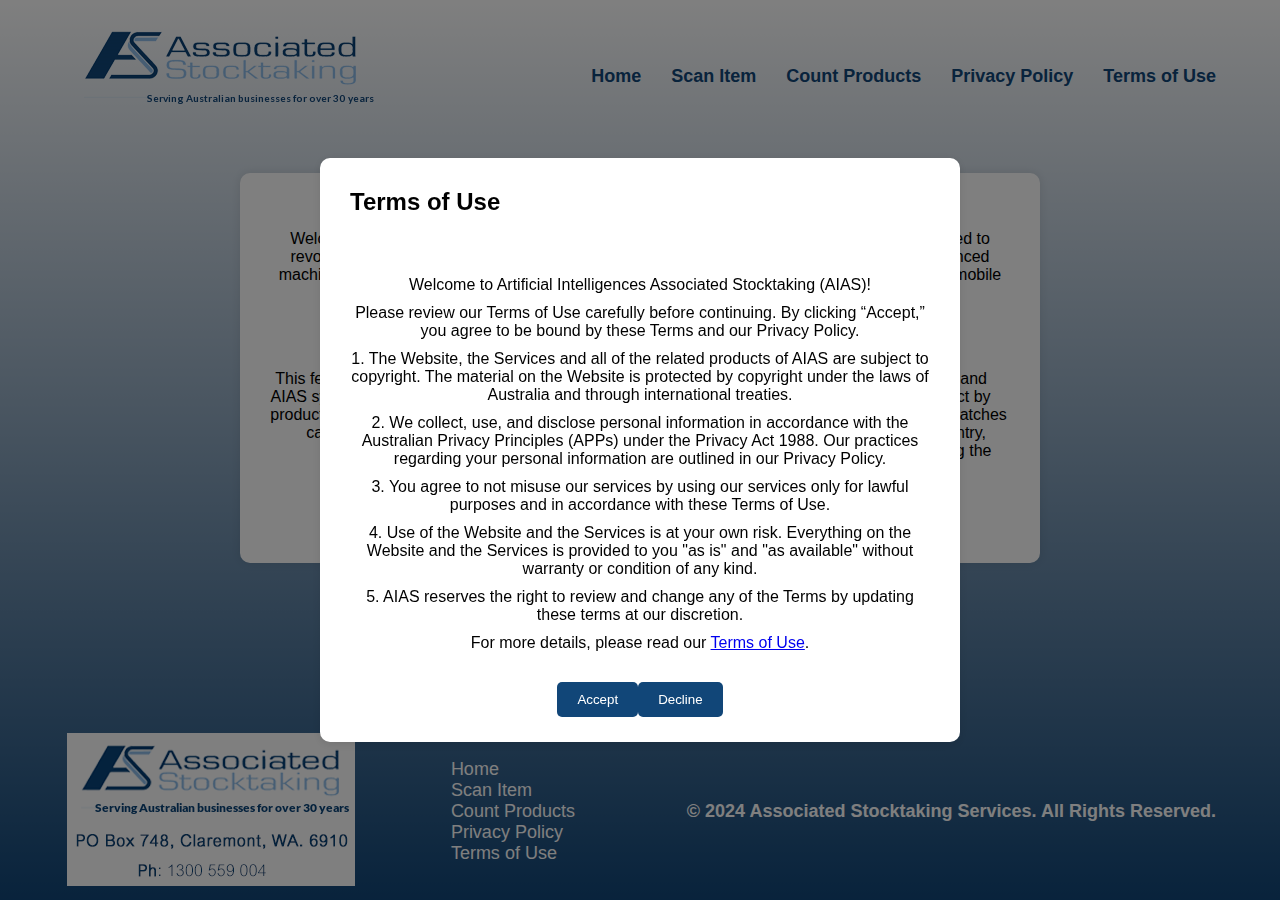
<file: index.html>
<!doctype html>

<html lang=”en”>
<head>
    <meta charset="utf-8">
    <meta http-equiv="x-ua-compatible" content="ie=edge">
    <meta name="viewport" content="width=device-width, initial-scale=1.0">

    <!-- Name of the web page -->
    <title>Artificial Intelligence Associated Stocktaking AIAS</title> 
    <!-- Link to the main style sheet-->
    <link rel="stylesheet" href="home-style.css">
</head>
<body>    
    <!-- Header -->
    <div class="page-container"></div>
    <header class="header">
        <a href="index.html" class="logo">
            <img src="AssociatedStocktakingLogo1.png" alt="Associated Stocktaking Logo" class="logo">
        </a>
        <nav class="navbar">
            
                <a href="index.html">Home</a></li>
                <a href="scan-item.html">Scan Item</a></li>
                <a href="count-products.html">Count Products</a></li>
                <a href="privacy-policy.html">Privacy Policy</a></li>
                <a href="terms-of-use.html">Terms of Use</a></li>
            
        </nav>
    </header>
<!-- Popup terms of use  to use site where acceptance is required and non acceptance means u cant use it-->
    <body onload="checkTermsAccepted()">
      
<!-- Main content of the AIAS webpage with the introduction and the features of the site-->
      <div id="introduction">
        <h1>Welcome!</h1>
        <p>Welcome to AIAS, the Associated Inventory Automation System, an innovative solution designed to revolutionize the stocktaking process for Associated Stocktaking. Our platform leverages advanced machine learning technologies to offer a seamless and efficient way to manage inventory using mobile devices.</p>
        
        
        <div class="feature">
        <div class="left">
            <h2>Scan Item</h2>
            <p>This feature is designed to input products into the AIAS system initially. During this stage, users input product details and can use their mobile devices to capture or upload a video of the product.</p>
            <div class="button-container">
                <a href="scan-item.html"><button>Go to Scan Item Page</button></a>
            </div>
        </div>
        
        <div class="right">
            <h2>Count Products</h2>
            <p>This functionality allows users to quickly and accurately count the stock of each product by simply scanning them again. The system matches the scanned product with its database entry, providing instant recognition and updating the inventory count.</p>
            <div class="button-container">
                <a href="count-products.html"><button>Go to Count Products Page</button></a>
            </div>
        </div>
    </div>
</div>

<!-- creates the modal/panel that displays the terms that are required  to use site and are listed below-->
   <!-- learnt some modal concepts from https://www.w3schools.com/howto/howto_css_modals.asp and some videos and tutorials and used them as basis to build from-->
   <div id="terms-popup" class="popup-content">        
    <div class="title">Terms of Use</div>
    <div class="popup-text">
        <ul>
            <li>Welcome to Artificial Intelligences Associated Stocktaking (AIAS)!</li>
            <li>Please review our Terms of Use carefully before continuing. By clicking “Accept,” you 
              agree to be bound by these Terms and our Privacy Policy.</li>
              <li>1. The Website, the Services and all of the related products of AIAS are subject to copyright. The 
                  material on the Website is protected by copyright under the laws of Australia and through 
                  international treaties. </li>
            <li>2. We collect, use, and disclose personal information in accordance with the Australian Privacy Principles 
              (APPs) under the Privacy Act 1988. Our practices regarding your personal information are outlined in 
              our Privacy Policy. </li>
            <li>3. You agree to not misuse our services by using our services only for lawful purposes and in accordance with these Terms of Use.</li>
            <li>4. Use of the Website and the Services is at your own risk. Everything on the Website and the 
              Services is provided to you "as is" and "as available" without warranty or condition of any kind.</li>
            <li>5. AIAS reserves the right to review and change any of the Terms by updating these terms at our discretion.</li>
            <li>For more details, please read our <a href="terms-of-use.html">Terms of Use</a>.</li>
        </ul>
    </div>
    <div class="button-container">
        <button id="accept-button">Accept</button> <!-- button to accept terms, allows for further site usage-->
        <button id="decline-button">Decline</button> <!-- button to decline terms, prevents further site usage-->
    </div>
</div>
<div id="terms-overlay" class="overlay"></div> <!-- creates an overlay that will be displayed when the terms are not accepted , can't use site-->
</body>

    <!-- Footer of the AIAS webpage-->
    <footer class="footer">
        <a href="#" class="footer-logo">
            <img src="AssociatedStocktakingLogo2.png" alt="Associated Stocktaking Logo 2">
        </a>
        <nav class="footer-nav"> <!-- navigation bar for footer -->
            <ul>
                <li><a href="index.html">Home</a></li>
                <li><a href="scan-item.html">Scan Item</a></li>
                <li><a href="count-products.html">Count Products</a></li>
                <li><a href="privacy-policy.html">Privacy Policy</a></li>
                <li><a href="terms-of-use.html">Terms of Use</a></li>  
            </ul>
        </nav>
           <!-- copyright information for footer --> 
        <p class="copyright">&copy; 2024 Associated Stocktaking Services. All Rights Reserved.</p>
    </footer>
    
    <!-- Reference to the terms fo use JavaScript file -->
    <script src="aiasTerms.js"></script>
    

</body>
</html>
</file>
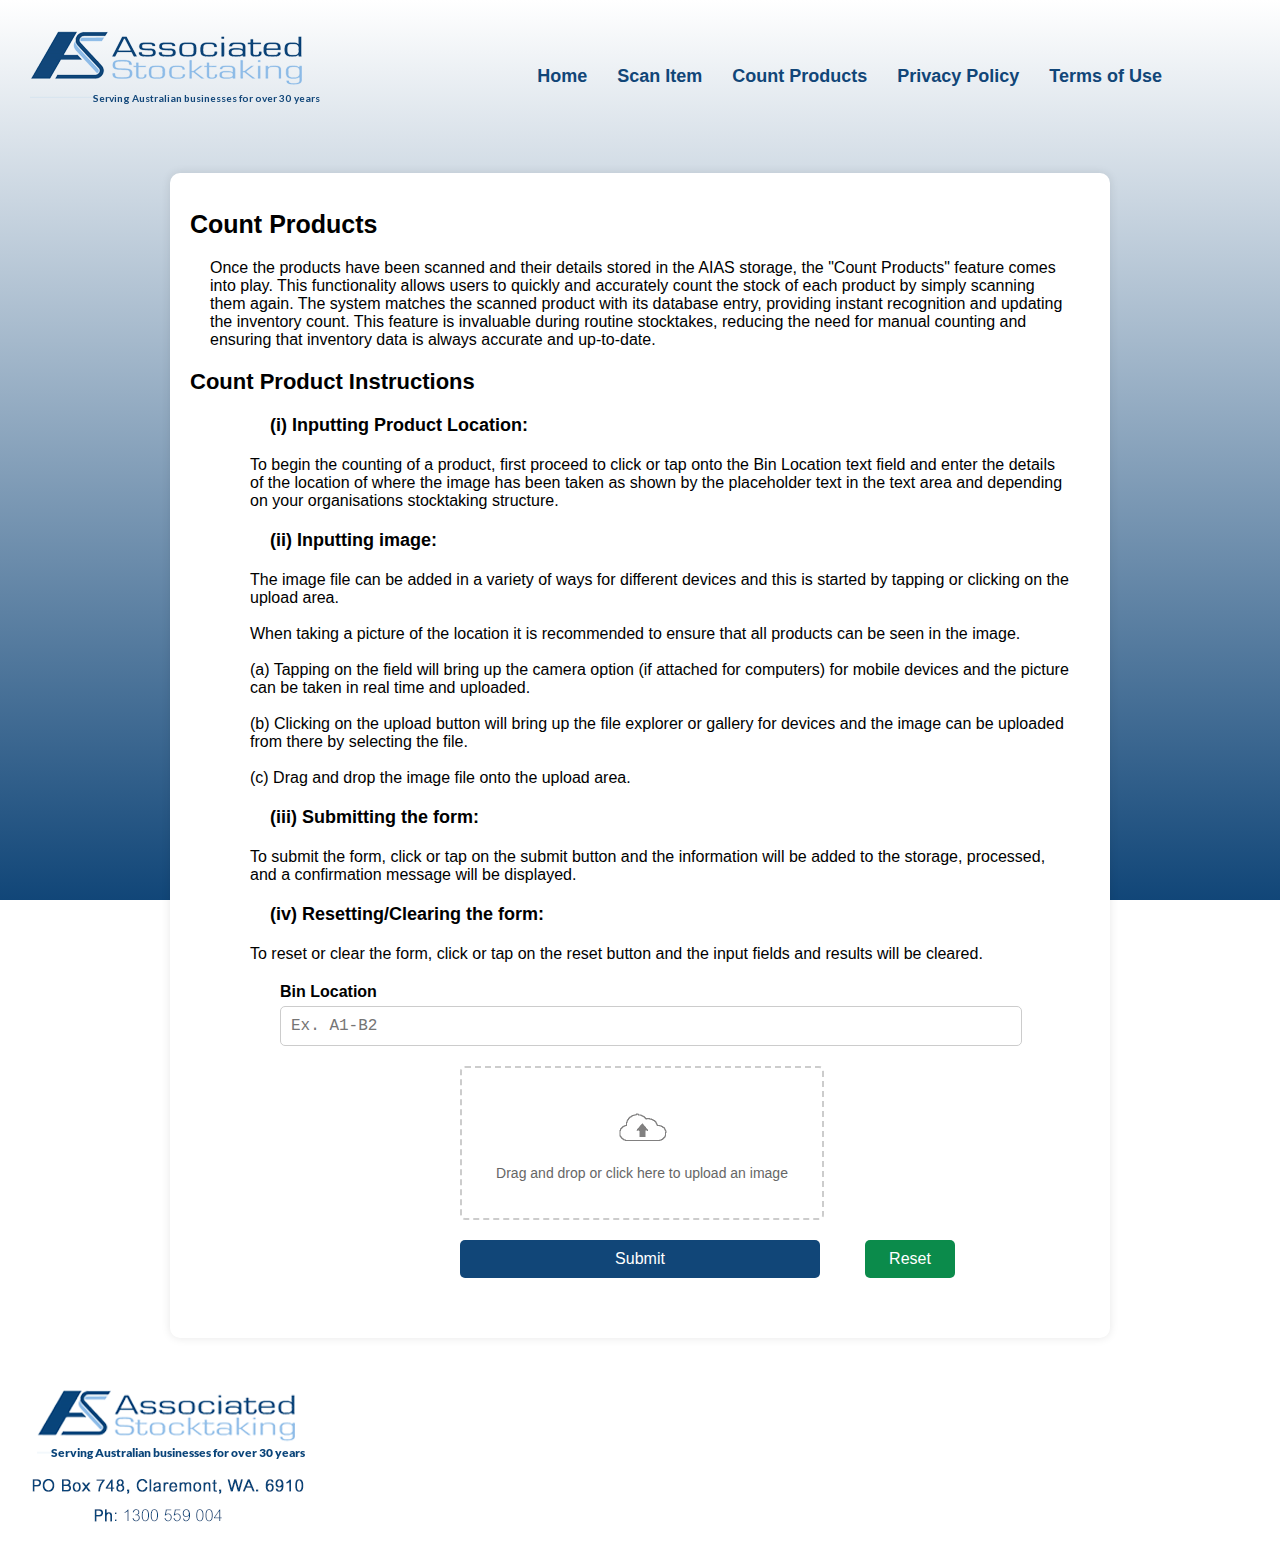
<file: count-products.html>
<!doctype html>
<html lang="en">
<head>
    <meta charset="utf-8">
    <meta http-equiv="x-ua-compatible" content="ie=edge">
    <meta name="viewport" content="width=device-width, initial-scale=1.0">
    <title>Artificial Intelligence Associated Stocktaking AIAS</title>
    <link rel="stylesheet" href="count-style.css"> <!-- Link to the style sheet for this HTML page -->
    <script src="https://sdk.amazonaws.com/js/aws-sdk-2.953.0.min.js"></script> <!-- Link to the AWS SDK for uploading files to AWS services from the browser -->
    <script src="count.js" defer></script> <!-- Link to the external JavaScript file -->
</head>
<body>
    <div class="page-container">
        <!-- Header containing logo and navigation bar -->
        <header class="header">
            <a href="index.html" class="logo">
                <img src="AssociatedStocktakingLogo1.png" alt="Associated Stocktaking Logo" class="logo">
            </a>
            <nav class="navbar">
                <a href="index.html">Home</a>
                <a href="scan-item.html">Scan Item</a>
                <a href="count-products.html">Count Products</a>
                <a href="privacy-policy.html">Privacy Policy</a>
                <a href="terms-of-use.html">Terms of Use</a>
            </nav>
        </header>

        <main class="main-content">
            <!-- scan-item introduction -->
            <div id="introduction">
                <h1>Count Products</h1>
                <p>Once the products have been scanned and their details stored in the AIAS storage, the "Count Products" feature comes into play. This functionality allows users to quickly and accurately count the stock of each product by simply scanning them again. The system matches the scanned product with its database entry, providing instant recognition and updating the inventory count. This feature is invaluable during routine stocktakes, reducing the need for manual counting and ensuring that inventory data is always accurate and up-to-date.</p>
                <h2>Count Product Instructions</h2>
                <ul>
                    <li><p>(i) Inputting Product Location:</p>
                        To begin the counting of a product, first proceed to click or tap onto the Bin Location text field and enter the details of the location of where the image has been taken as shown by the placeholder text in the text area and depending on your organisations stocktaking structure.
                    </li>
                    <li><p>(ii) Inputting image:</p>
                        The image file can be added in a variety of ways for different devices and this is started by tapping or clicking on the upload area. <br><br> When taking a picture of the location it is recommended to ensure that all products can be seen in the image.<br>
                        <br>(a) Tapping on the field will bring up the camera option (if attached for computers) for mobile devices and the picture can be taken in real time and uploaded.<br>
                        <br>(b) Clicking on the upload button will bring up the file explorer or gallery for devices and the image can be uploaded from there by selecting the file.<br>
                        <br>(c) Drag and drop the image file onto the upload area.
                    </li>
                    <li><p>(iii) Submitting the form:</p>
                        To submit the form, click or tap on the submit button and the information will be added to the storage, processed, and a confirmation message will be displayed.
                    </li>
                    <li><p>(iv) Resetting/Clearing the form:</p>
                        To reset or clear the form, click or tap on the reset button and the input fields and results will be cleared.
                    </li>
                </ul>

                <!-- scan-item form which includes the text input fields and upload area that is used for scanning of products and sending them to storage -->
                <form id="uploadForm" enctype="multipart/form-data">
                    <div class="input-group">
                        <label for="binLocation">Bin Location</label>
                        <textarea id="binLocation" style="resize: none;" rows="1" name="binLocation" placeholder="Ex. A1-B2" required></textarea>
                    </div>
                
                    <!-- Upload area for uploading video files, inspired by a video tutorial and adapted for cloud uploading and video format: https://www.youtube.com/watch?v=5Fws9daTtIs -->
                    <div class="upload">
                        <div class="upload-container">
                            <div class="upload-area">
                                <label for="inputFile" id="drop-area">
                                    <input type="file" accept="image/*,video/*" id="inputFile" hidden required>
                                    <div id="image-view">
                                        <img src="upload_icon.png" alt="Upload icon">
                                        <p>Drag and drop or click here to upload an image</p>
                                    </div>
                                </label>
                            </div>
                        </div>
                    </div>
                    
                    <button type="submit" id="submitButton">Submit</button>
                    <button type="reset" id="resetButton">Reset</button>

                    <div class="loader" id="loader"></div>
                    <div id="result"></div>
                    </div>
                    
                </form>
                
            </div>
            </div>
        </main>

        <!-- Script to clear the text areas when the page loads -->
        <script>
            window.onload = function() {
                // Clear the value of the text areas when the page loads
                document.getElementById('binLocation').value = '';
             
        
                // Clear the file input and reset the upload area
                document.getElementById('resetButton').addEventListener('click', function() {
                    document.getElementById('inputFile').value = '';
                    document.getElementById('image-view').innerHTML = '<img src="upload_icon.png" alt="Upload icon"><p>Drag and drop or click here to upload an image</p>';
                    document.getElementById('result').innerHTML = '';
                });
            };
        </script>

        <footer class="footer">
            <a href="index.html" class="footer-logo">
                <img src="AssociatedStocktakingLogo2.png" alt="Associated Stocktaking Logo 2">
            </a>
            <!-- Footer of scan item page which includes the logo, navigation bar, and copyright -->
            <nav class="footer-nav">
                <ul>
                    <li><a href="index.html">Home</a></li>
                    <li><a href="scan-item.html">Scan Item</a></li>
                    <li><a href="count-products.html">Count Products</a></li>
                    <li><a href="privacy-policy.html">Privacy Policy</a></li>
                    <li><a href="terms-of-use.html">Terms of Use</a></li>
                </ul>
            </nav>
            <p class="copyright">&copy; 2024 Associated Stocktaking Services. All Rights Reserved.</p>
        </footer>
    </div>
</body>
</html>
</file>
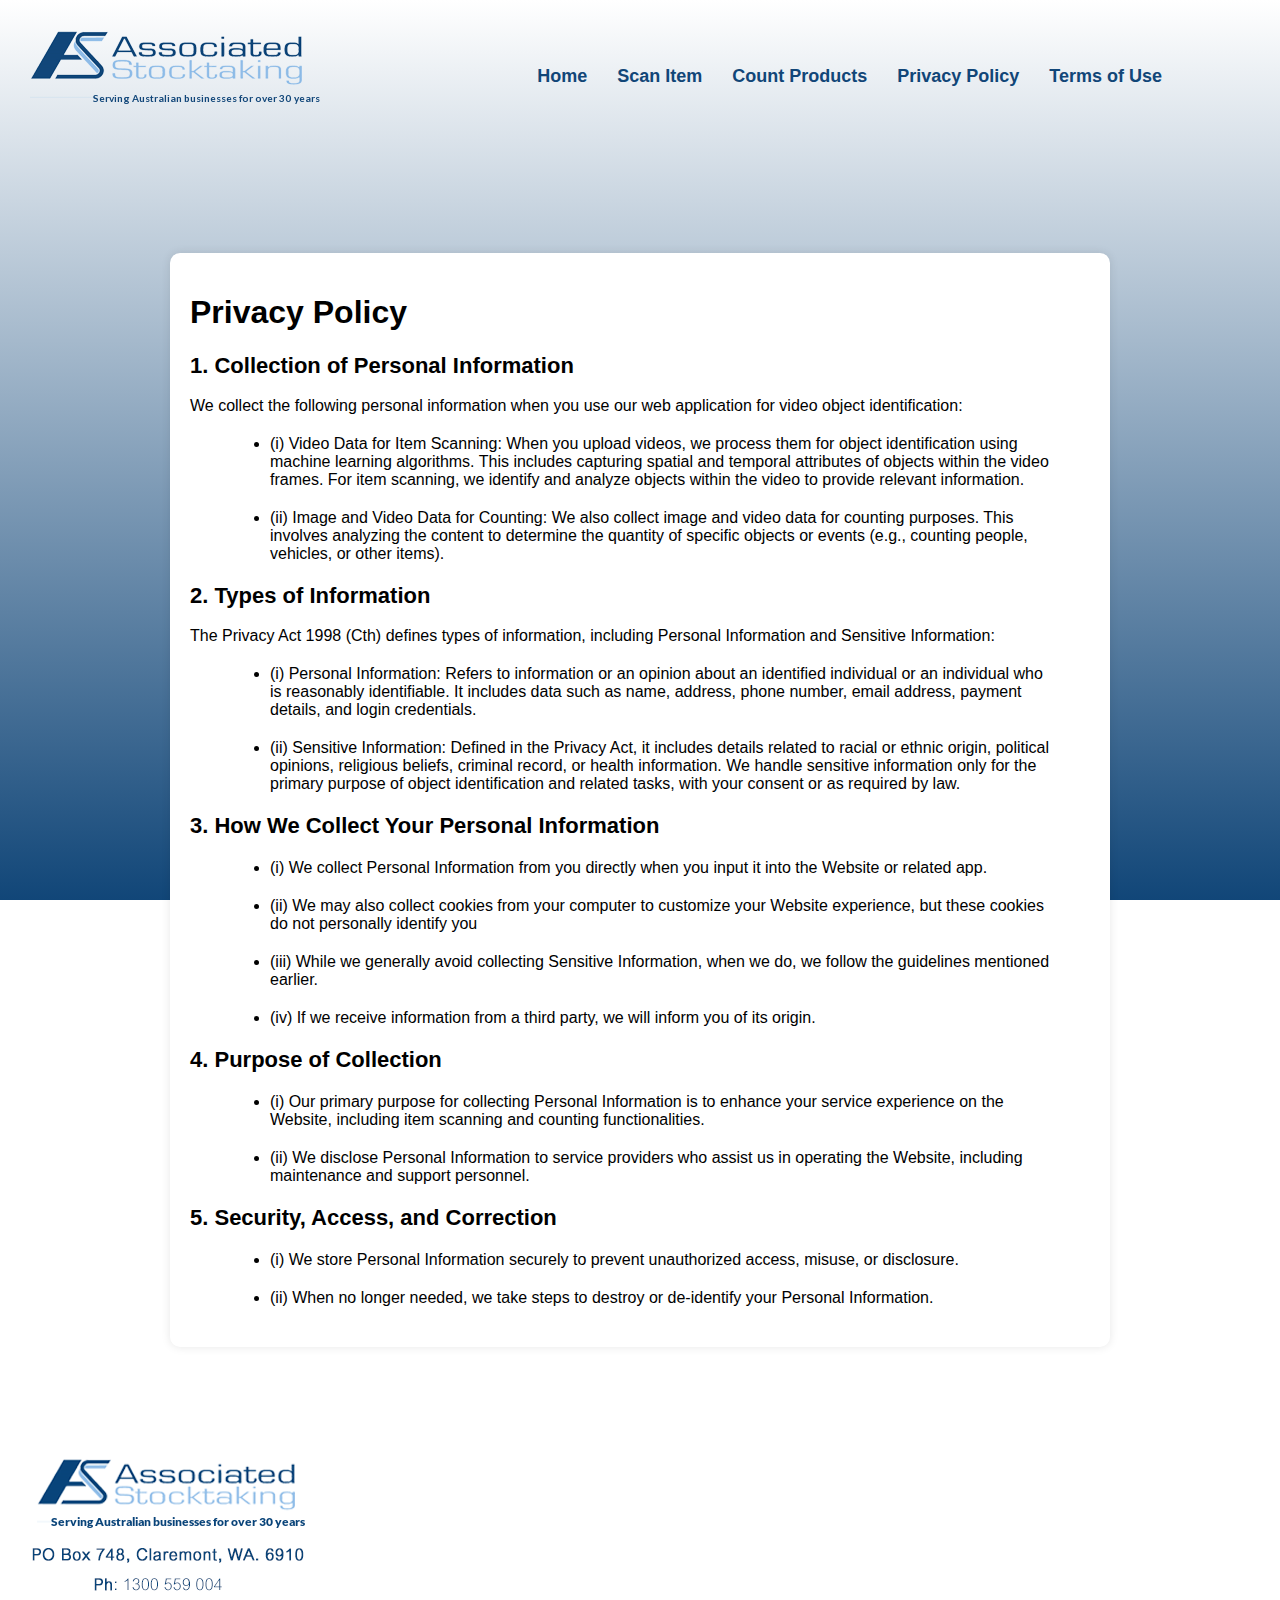
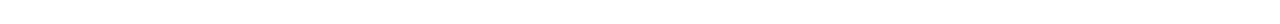
<file: privacy-policy.html>
<!doctype html>

<html lang=”en”>
<head>
    <meta charset="utf-8">
    <meta http-equiv="x-ua-compatible" content="ie=edge">
    <meta name="viewport" content="width=device-width, initial-scale=1.0">

    <!-- Name of the web page -->
    <title>Artificial Intelligence Associated Stocktaking AIAS</title> 
    <!-- Link to the main style sheet-->
    <link rel="stylesheet" href="privacy-styles.css">
</head>
<body>    
    <div class="page-container">
        <!-- Header -->
        <header class="header">
            <a href="index.html" class="logo">
                <img src="AssociatedStocktakingLogo1.png" alt="Associated Stocktaking Logo" class="logo">
            </a>
            <nav class="navbar">
                <a href="index.html">Home</a></li>
                <a href="scan-item.html">Scan Item</a></li>
                <a href="count-products.html">Count Products</a></li>
                <a href="privacy-policy.html">Privacy Policy</a></li>
                <a href="terms-of-use.html">Terms of Use</a></li>
            </nav>
        </header>

        <!-- Main content -->
        <main class="main-content">
            <div id="introduction">
                <h1>Privacy Policy</h1>
                
        
        <div class="Policy">
            <h2>1. Collection of Personal Information</h2>
            <p>We collect the following personal information when you use our web application for video object 
                identification:</p>
                <ul>
                    <li>(i) Video Data for Item Scanning:
                        When you upload videos, we process them for object 
                        identification using machine learning algorithms. This includes capturing spatial and temporal 
                        attributes of objects within the video frames. For item scanning, we identify and analyze 
                        objects within the video to provide relevant information.</li>
                    <li>(ii) Image and Video Data for Counting:
                        We also collect image and video data for counting 
                        purposes. This involves analyzing the content to determine the quantity of specific objects or 
                        events (e.g., counting people, vehicles, or other items).</li>
                </ul>

            <h2>2. Types of Information</h2>
            <p>The Privacy Act 1998 (Cth) defines types of information, including Personal Information and Sensitive 
                Information:</p>
                <ul>
                    <li>(i) Personal Information:
                        Refers to information or an opinion about an identified individual or an 
                        individual who is reasonably identifiable. It includes data such as name, address, phone 
                        number, email address, payment details, and login credentials.</li>
                    <li>(ii) Sensitive Information:
                        Defined in the Privacy Act, it includes details related to racial or ethnic 
                        origin, political opinions, religious beliefs, criminal record, or health information. We handle 
                        sensitive information only for the primary purpose of object identification and related tasks, 
                        with your consent or as required by law.</li>
                </ul>

            <h2>3. How We Collect Your Personal Information</h2>
            <ul>
                <li>(i) We collect Personal Information from you directly when you input it into the Website or 
                    related app.</li>
                <li>(ii) We may also collect cookies from your computer to customize your Website experience, but 
                    these cookies do not personally identify you</li>
                <li>(iii) While we generally avoid collecting Sensitive Information, when we do, we follow the 
                    guidelines mentioned earlier.</li>
                <li>(iv) If we receive information from a third party, we will inform you of its origin.</li>
            </ul>
            
            <h2>4. Purpose of Collection</h2>
            <ul>
                <li>(i) Our primary purpose for collecting Personal Information is to enhance your service experience 
                    on the Website, including item scanning and counting functionalities.</li>
                <li>(ii) We disclose Personal Information to service providers who assist us in operating the Website, 
                    including maintenance and support personnel.</li>
            </ul>

            <h2>5. Security, Access, and Correction</h2>
            <ul>
                <li>(i) We store Personal Information securely to prevent unauthorized access, misuse, or disclosure.</li>
                <li>(ii) When no longer needed, we take steps to destroy or de-identify your Personal Information.</li>
            </ul>
        </div>
    </div>
    </main>

    <!-- Footer of the AIAS webpage-->
    <footer class="footer">
        <a href="#" class="footer-logo">
            <img src="AssociatedStocktakingLogo2.png" alt="Associated Stocktaking Logo 2">
        </a>
        <nav class="footer-nav">
            <ul>
                <li><a href="index.html">Home</a></li>
                <li><a href="scan-item.html">Scan Item</a></li>
                <li><a href="count-products.html">Count Products</a></li>
                <li><a href="privacy-policy.html">Privacy Policy</a></li>
                <a href="terms-of-use.html">Terms of Use</a></li>  
            </ul>
        </nav>
            
        <p class="copyright">&copy; 2024 Associated Stocktaking Services. All Rights Reserved.</p>
    </footer>


</body>
</html>
</file>
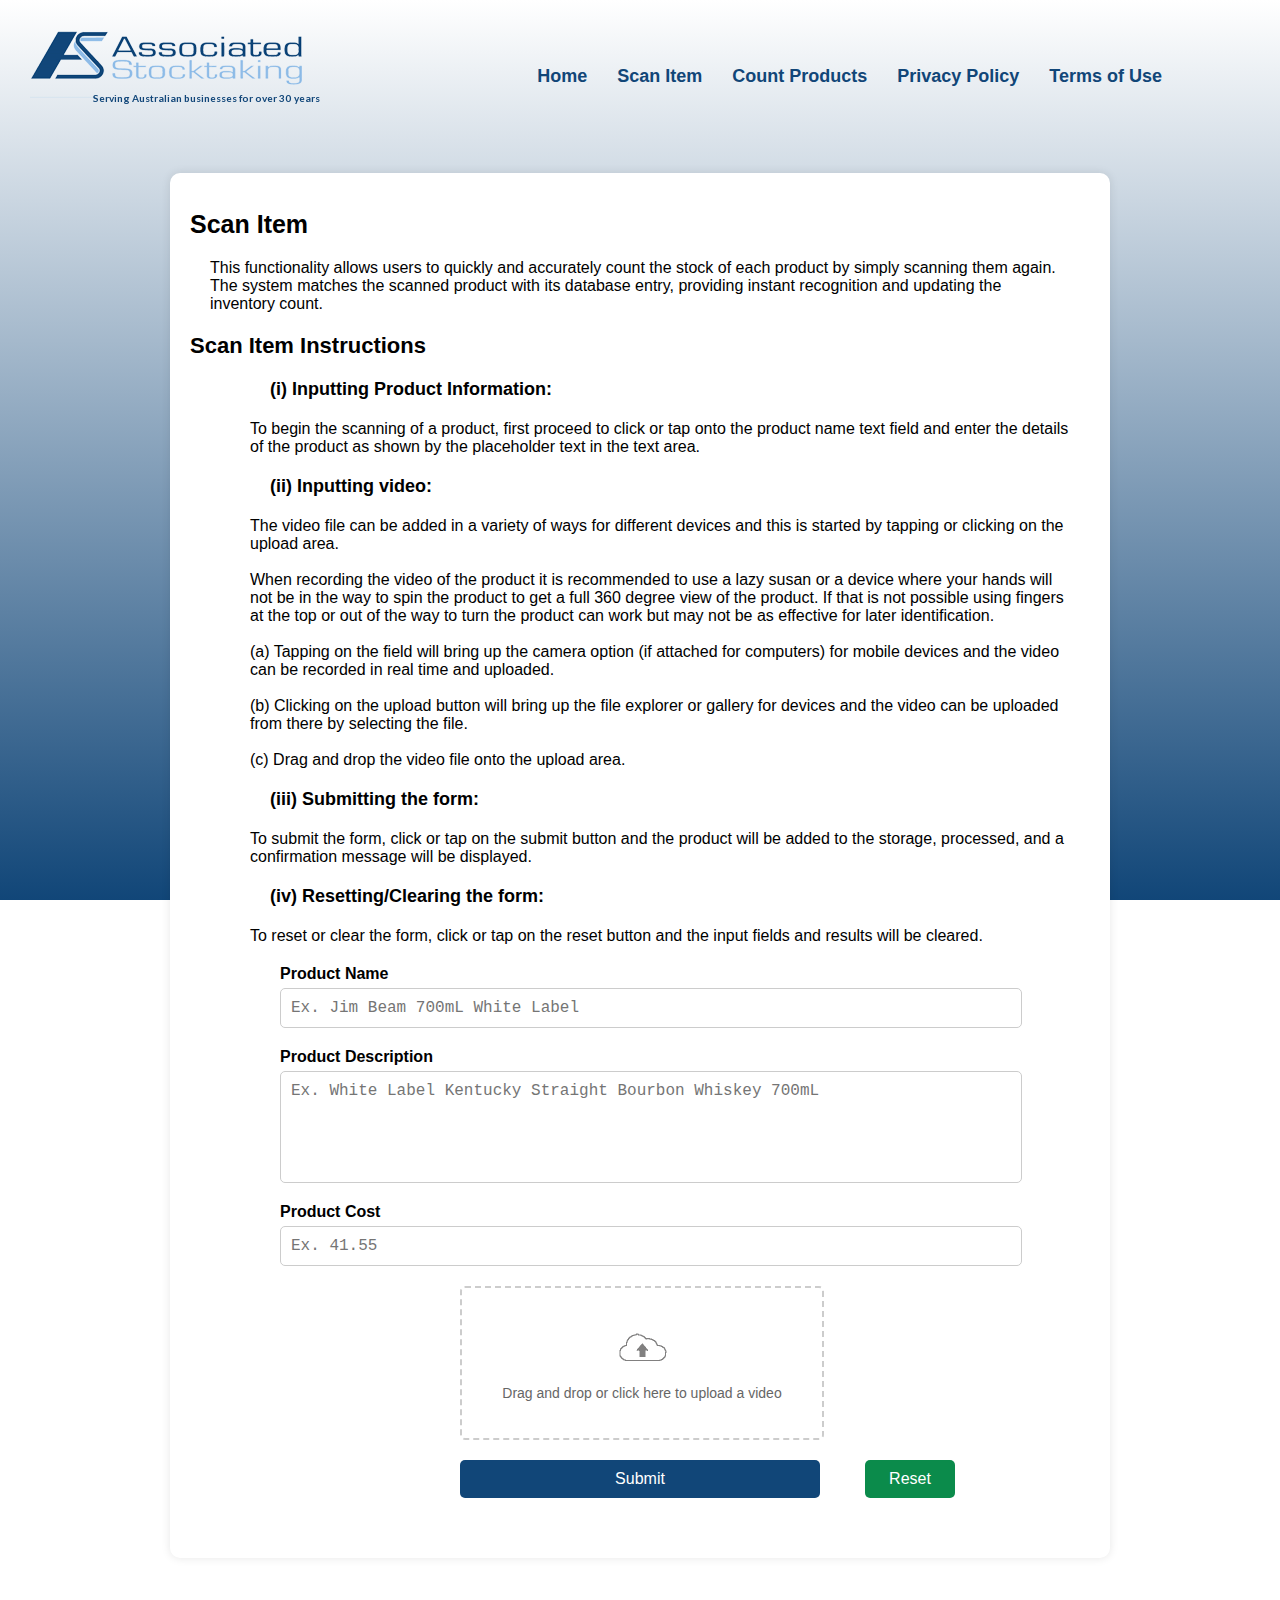
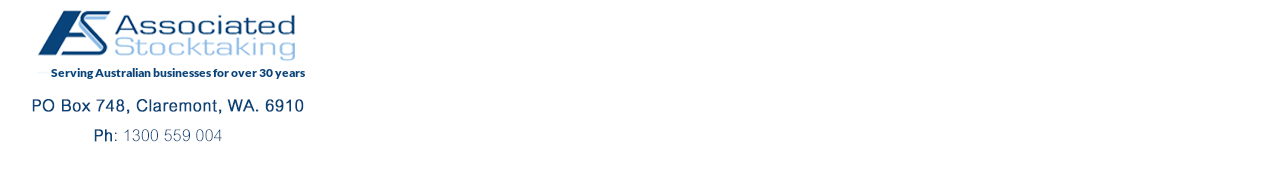
<file: scan-item.html>
<!doctype html>
<html lang="en">
<head>
    <meta charset="utf-8">
    <meta http-equiv="x-ua-compatible" content="ie=edge">
    <meta name="viewport" content="width=device-width, initial-scale=1.0">
    <title>Artificial Intelligence Associated Stocktaking AIAS</title>
    <link rel="stylesheet" href="scan-style.css"> <!-- Link to the style sheet for this HTML page -->
    <script src="https://sdk.amazonaws.com/js/aws-sdk-2.953.0.min.js"></script> <!-- Link to the AWS SDK for uploading files to AWS services from the browser -->
    <script src="upload.js" defer></script> <!-- Link to the external JavaScript file -->
</head>
<body>
    <div class="page-container">
        <!-- Header containing logo and navigation bar -->
        <header class="header">
            <a href="index.html" class="logo">
                <img src="AssociatedStocktakingLogo1.png" alt="Associated Stocktaking Logo" class="logo">
            </a>
            <nav class="navbar">
                <a href="index.html">Home</a>
                <a href="scan-item.html">Scan Item</a>
                <a href="count-products.html">Count Products</a>
                <a href="privacy-policy.html">Privacy Policy</a>
                <a href="terms-of-use.html">Terms of Use</a>
            </nav>
        </header>

        <main class="main-content">
            <!-- scan-item introduction -->
            <div id="introduction">
                <h1>Scan Item</h1>
                <p>This functionality allows users to quickly and accurately count the stock of each product by simply scanning them again. The system matches the scanned product with its database entry, providing instant recognition and updating the inventory count.</p>
                <h2>Scan Item Instructions</h2>
                <ul>
                    <li><p>(i) Inputting Product Information:</p>
                        To begin the scanning of a product, first proceed to click or tap onto the product name text field and enter the details of the product as shown by the placeholder text in the text area.
                    </li>
                    <li><p>(ii) Inputting video:</p>
                        The video file can be added in a variety of ways for different devices and this is started by tapping or clicking on the upload area. <br><br> When recording the video of the product it is recommended to use a lazy susan or a device where your hands will not be in the way to spin the product to get a full 360 degree view of the product. If that is not possible using fingers at the top or out of the way to turn the product can work but may not be as effective for later identification.<br>
                        <br>(a) Tapping on the field will bring up the camera option (if attached for computers) for mobile devices and the video can be recorded in real time and uploaded.<br>
                        <br>(b) Clicking on the upload button will bring up the file explorer or gallery for devices and the video can be uploaded from there by selecting the file.<br>
                        <br>(c) Drag and drop the video file onto the upload area.
                    </li>
                    <li><p>(iii) Submitting the form:</p>
                        To submit the form, click or tap on the submit button and the product will be added to the storage, processed, and a confirmation message will be displayed.
                    </li>
                    <li><p>(iv) Resetting/Clearing the form:</p>
                        To reset or clear the form, click or tap on the reset button and the input fields and results will be cleared.
                    </li>
                </ul>

                <!-- scan-item form which includes the text input fields and upload area that is used for scanning of products and sending them to storage -->
                <form id="uploadForm" enctype="multipart/form-data">
                    <div class="input-group">
                        <label for="productName">Product Name</label>
                        <textarea id="productName" style="resize: none;" rows="1" name="productName" placeholder="Ex. Jim Beam 700mL White Label" required></textarea>
                    </div>
                    <div class="input-group">
                        <label for="productDescription">Product Description</label>
                        <textarea id="productDescription" style="resize: none;" rows="5" name="productDescription" placeholder="Ex. White Label Kentucky Straight Bourbon Whiskey 700mL" required></textarea>
                    </div>
                    <div class="input-group">
                        <label for="productCost">Product Cost</label>
                        <textarea id="productCost" style="resize: none;" rows="1" name="productCost" placeholder="Ex. 41.55" required></textarea>
                    </div>
                    <!-- Upload area for uploading video files, inspired by a video tutorial and adapted for cloud uploading and video format: https://www.youtube.com/watch?v=5Fws9daTtIs -->
                    <div class="upload">
                        <div class="upload-container">
                            <div class="upload-area">
                                <label for="inputFile" id="drop-area">
                                    <input type="file" accept="video/*" id="inputFile" hidden required>
                                    <div id="image-view">
                                        <img src="upload_icon.png" alt="Upload icon">
                                        <p>Drag and drop or click here to upload a video</p>
                                    </div>
                                </label>
                            </div>
                        </div>
                    </div>
                    
                    <button type="submit" id="submitButton">Submit</button>
                    <button type="reset" id="resetButton">Reset</button>

                    <div class="loader" id="loader"></div>
                    <div id="result"></div>
                    </div>
                    
                </form>
                
            </div>
            </div>
        </main>

        <!-- Script to clear the text areas when the page loads -->
        <script>
            window.onload = function() {
                // Clear the value of the text areas when the page loads
                document.getElementById('productName').value = '';
                document.getElementById('productDescription').value = '';
                document.getElementById('productCost').value = '';
        
                // Clear the file input and reset the upload area
                document.getElementById('resetButton').addEventListener('click', function() {
                    document.getElementById('inputFile').value = '';
                    document.getElementById('image-view').innerHTML = '<img src="upload_icon.png" alt="Upload icon"><p>Drag and drop or click here to upload a video</p>';
                    document.getElementById('result').innerHTML = '';
                });
            };
        </script>

        <footer class="footer">
            <a href="index.html" class="footer-logo">
                <img src="AssociatedStocktakingLogo2.png" alt="Associated Stocktaking Logo 2">
            </a>
            <!-- Footer of scan item page which includes the logo, navigation bar, and copyright -->
            <nav class="footer-nav">
                <ul>
                    <li><a href="index.html">Home</a></li>
                    <li><a href="scan-item.html">Scan Item</a></li>
                    <li><a href="count-products.html">Count Products</a></li>
                    <li><a href="privacy-policy.html">Privacy Policy</a></li>
                    <li><a href="terms-of-use.html">Terms of Use</a></li>
                </ul>
            </nav>
            <p class="copyright">&copy; 2024 Associated Stocktaking Services. All Rights Reserved.</p>
        </footer>
    </div>
</body>
</html>
</file>
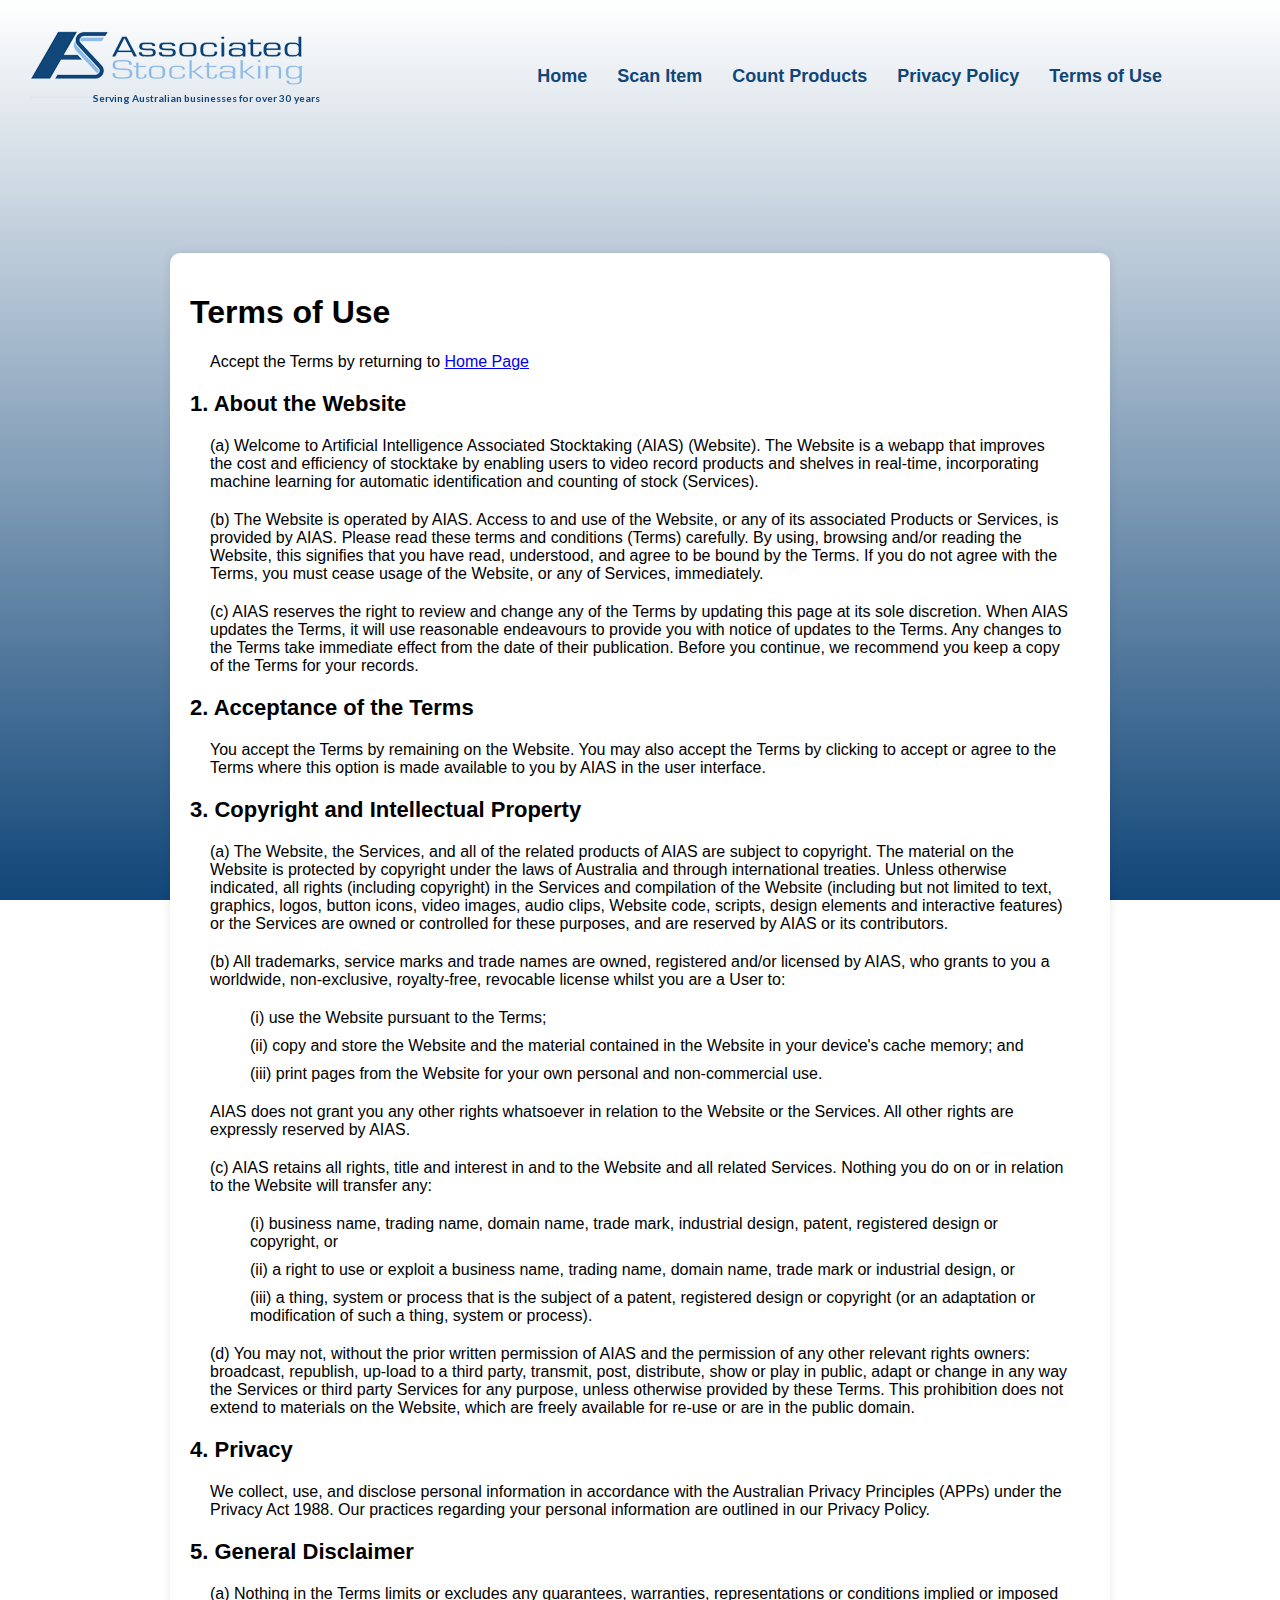
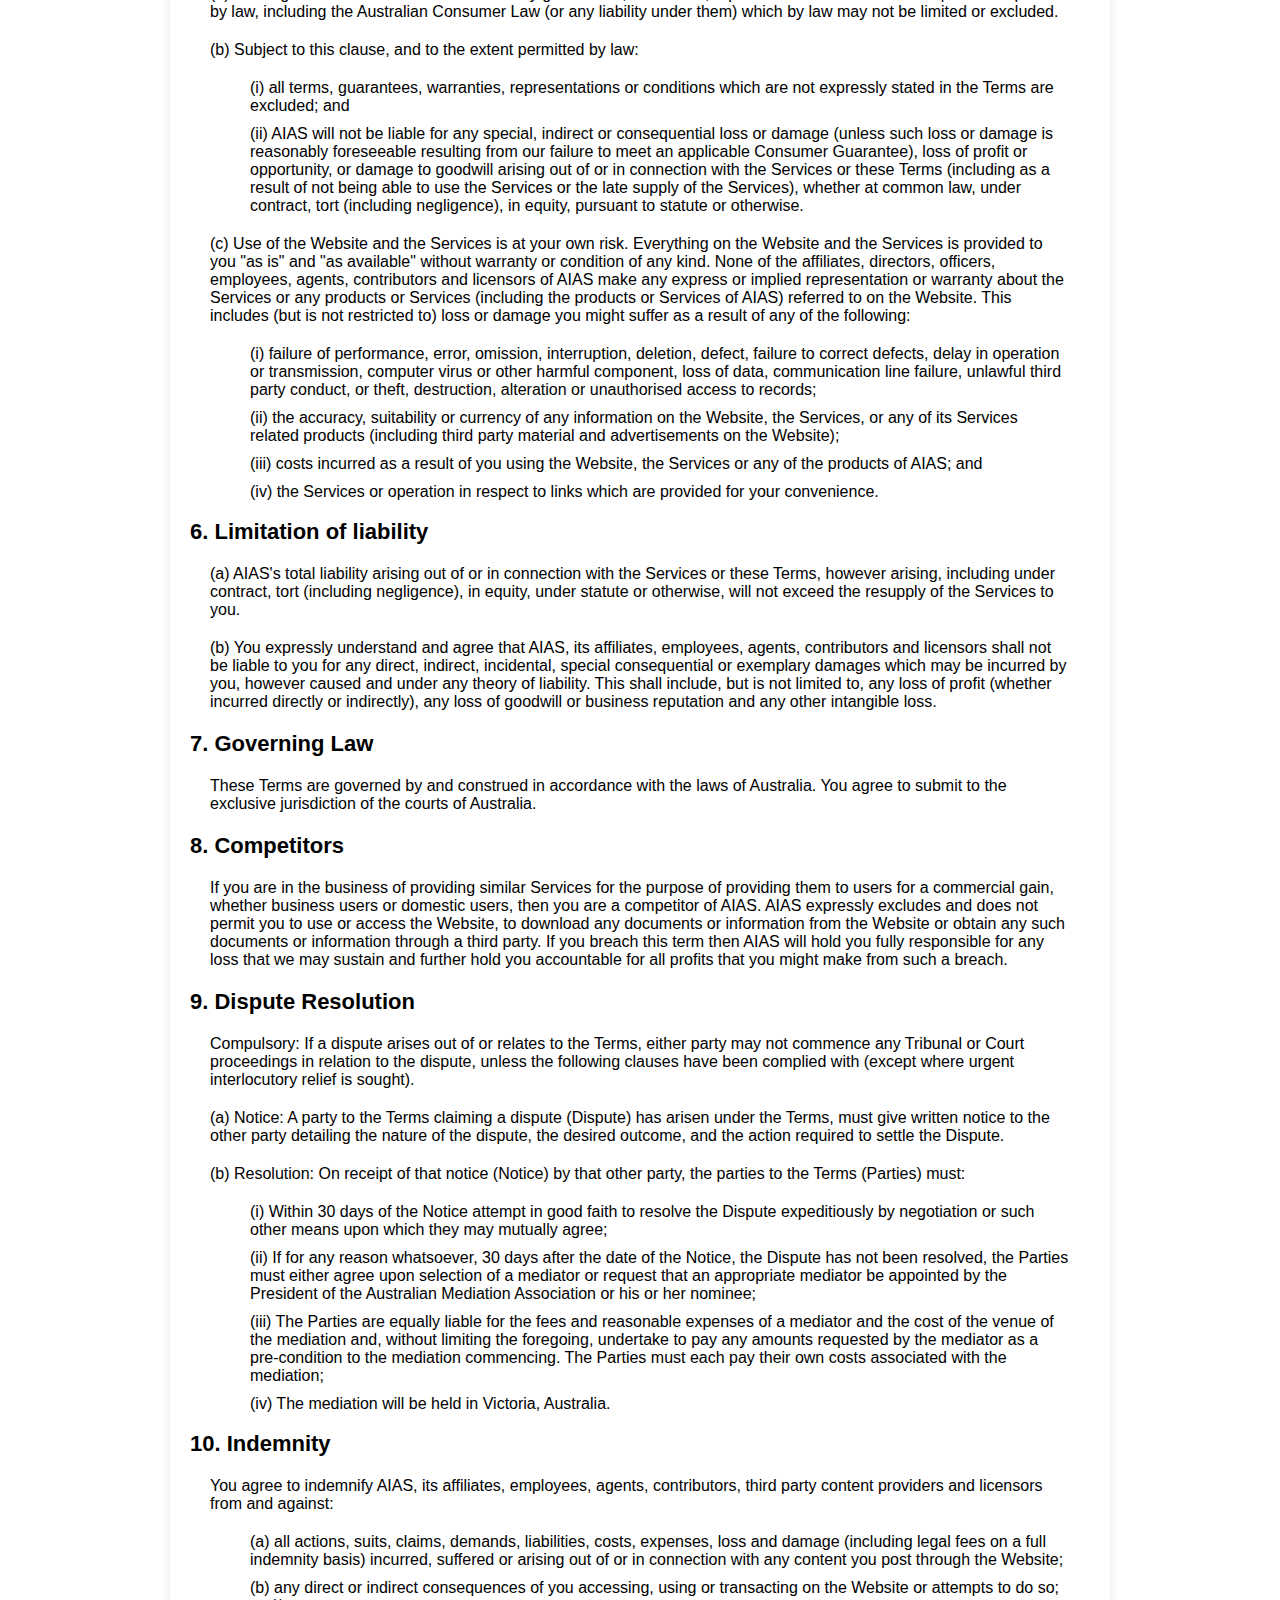
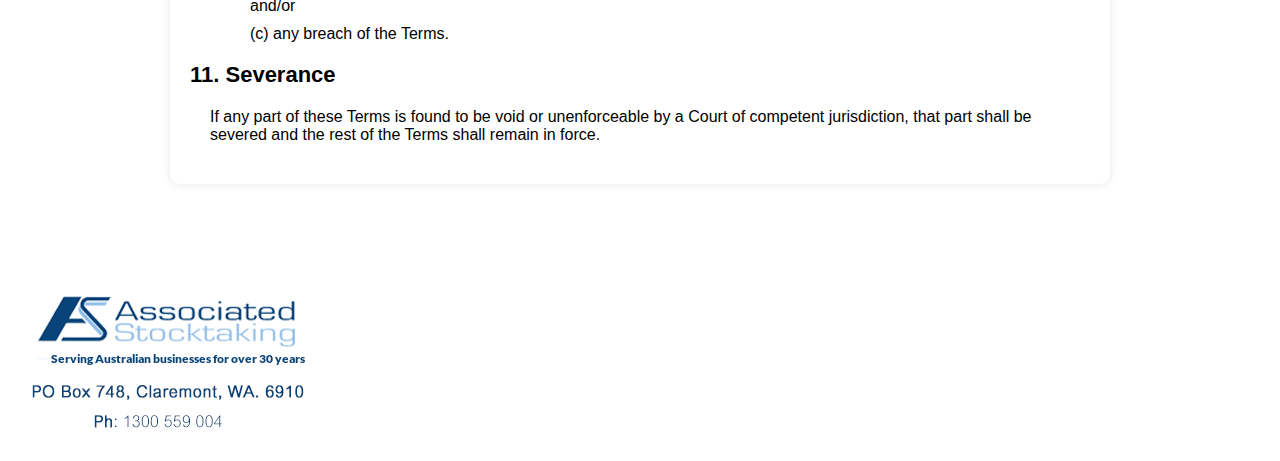
<file: terms-of-use.html>
<!doctype html>
<html lang="en">
<head>
    <meta charset="utf-8">
    <meta http-equiv="x-ua-compatible" content="ie=edge">
    <meta name="viewport" content="width=device-width, initial-scale=1.0">
    <title>Artificial Intelligence Associated Stocktaking AIAS - Terms of Use</title> 
    <link rel="stylesheet" href="terms-styles.css">
</head>
<body>    
    <div class="page-container">
        <!-- Header -->
        <header class="header">
            <a href="index.html" class="logo">
                <img src="AssociatedStocktakingLogo1.png" alt="Associated Stocktaking Logo" class="logo">
            </a>
            <nav class="navbar">
                <a href="index.html">Home</a>
                <a href="">Scan Item</a>
                <a href="">Count Products</a>
                <a href="">Privacy Policy</a>
                <a href="">Terms of Use</a></li>
            </nav>
        </header>

        <!-- Main content -->
        <main class="main-content">
            <div id="introduction">
                <h1>Terms of Use</h1>
                <p>Accept the Terms by returning to <a href="index.html">Home Page</a></p>

            
        <div class="terms-content">
            <h2>1. About the Website</h2>
            <p>(a) Welcome to Artificial Intelligence Associated Stocktaking (AIAS) (Website). The Website is a webapp that improves the cost and efficiency of stocktake by enabling users to video record products and shelves in real-time, incorporating machine learning for automatic identification and counting of stock (Services).</p>
            <p>(b) The Website is operated by AIAS. Access to and use of the Website, or any of its associated Products or Services, is provided by AIAS. Please read these terms and conditions (Terms) carefully. By using, browsing and/or reading the Website, this signifies that you have read, understood, and agree to be bound by the Terms. If you do not agree with the Terms, you must cease usage of the Website, or any of Services, immediately.</p>
            <p>(c) AIAS reserves the right to review and change any of the Terms by updating this page at its sole discretion. When AIAS updates the Terms, it will use reasonable endeavours to provide you with notice of updates to the Terms. Any changes to the Terms take immediate effect from the date of their publication. Before you continue, we recommend you keep a copy of the Terms for your records.</p>

            <h2>2. Acceptance of the Terms</h2>
            <p>You accept the Terms by remaining on the Website. You may also accept the Terms by clicking to accept or agree to the Terms where this option is made available to you by AIAS in the user interface.</p>

            <h2>3. Copyright and Intellectual Property</h2>
            <p>(a) The Website, the Services, and all of the related products of AIAS are subject to copyright. The material on the Website is protected by copyright under the laws of Australia and through international treaties. Unless otherwise indicated, all rights (including copyright) in the Services and compilation of the Website (including but not limited to text, graphics, logos, button icons, video images, audio clips, Website code, scripts, design elements and interactive features) or the Services are owned or controlled for these purposes, and are reserved by AIAS or its contributors.</p>
            <p>(b) All trademarks, service marks and trade names are owned, registered and/or licensed by AIAS, who grants to you a worldwide, non-exclusive, royalty-free, revocable license whilst you are a User to:</p>
            <ul>
                <li>(i) use the Website pursuant to the Terms;</li>
                <li>(ii) copy and store the Website and the material contained in the Website in your device's cache memory; and</li>
                <li>(iii) print pages from the Website for your own personal and non-commercial use.</li>
            </ul>
            <p>AIAS does not grant you any other rights whatsoever in relation to the Website or the Services. All other rights are expressly reserved by AIAS.</p>
            <p>(c) AIAS retains all rights, title and interest in and to the Website and all related Services. Nothing you do on or in relation to the Website will transfer any:</p>
            <ul>
                <li>(i) business name, trading name, domain name, trade mark, industrial design, patent, registered design or copyright, or</li>
                <li>(ii) a right to use or exploit a business name, trading name, domain name, trade mark or industrial design, or</li>
                <li>(iii) a thing, system or process that is the subject of a patent, registered design or copyright (or an adaptation or modification of such a thing, system or process).</li>
            </ul>
            <p>(d) You may not, without the prior written permission of AIAS and the permission of any other relevant rights owners: broadcast, republish, up-load to a third party, transmit, post, distribute, show or play in public, adapt or change in any way the Services or third party Services for any purpose, unless otherwise provided by these Terms. This prohibition does not extend to materials on the Website, which are freely available for re-use or are in the public domain.</p>

            <h2>4. Privacy</h2>
            <p>We collect, use, and disclose personal information in accordance with the Australian Privacy Principles (APPs) under the Privacy Act 1988. Our practices regarding your personal information are outlined in our Privacy Policy.</p>

            <h2>5. General Disclaimer</h2>
            <p>(a) Nothing in the Terms limits or excludes any guarantees, warranties, representations or conditions implied or imposed by law, including the Australian Consumer Law (or any liability under them) which by law may not be limited or excluded.</p>
            <p>(b) Subject to this clause, and to the extent permitted by law:</p>
            <ul>
                <li>(i) all terms, guarantees, warranties, representations or conditions which are not expressly stated in the Terms are excluded; and</li>
                <li>(ii) AIAS will not be liable for any special, indirect or consequential loss or damage (unless such loss or damage is reasonably foreseeable resulting from our failure to meet an applicable Consumer Guarantee), loss of profit or opportunity, or damage to goodwill arising out of or in connection with the Services or these Terms (including as a result of not being able to use the Services or the late supply of the Services), whether at common law, under contract, tort (including negligence), in equity, pursuant to statute or otherwise.</li>
            </ul>
            <p>(c) Use of the Website and the Services is at your own risk. Everything on the Website and the Services is provided to you "as is" and "as available" without warranty or condition of any kind. None of the affiliates, directors, officers, employees, agents, contributors and licensors of AIAS make any express or implied representation or warranty about the Services or any products or Services (including the products or Services of AIAS) referred to on the Website. This includes (but is not restricted to) loss or damage you might suffer as a result of any of the following:</p>
            <ul>
                <li>(i) failure of performance, error, omission, interruption, deletion, defect, failure to correct defects, delay in operation or transmission, computer virus or other harmful component, loss of data, communication line failure, unlawful third party conduct, or theft, destruction, alteration or unauthorised access to records;</li>
                <li>(ii) the accuracy, suitability or currency of any information on the Website, the Services, or any of its Services related products (including third party material and advertisements on the Website);</li>
                <li>(iii) costs incurred as a result of you using the Website, the Services or any of the products of AIAS; and</li>
                <li>(iv) the Services or operation in respect to links which are provided for your convenience.</li>
            </ul>

            <h2>6. Limitation of liability</h2>
            <p>(a) AIAS's total liability arising out of or in connection with the Services or these Terms, however arising, including under contract, tort (including negligence), in equity, under statute or otherwise, will not exceed the resupply of the Services to you.</p>
            <p>(b) You expressly understand and agree that AIAS, its affiliates, employees, agents, contributors and licensors shall not be liable to you for any direct, indirect, incidental, special consequential or exemplary damages which may be incurred by you, however caused and under any theory of liability. This shall include, but is not limited to, any loss of profit (whether incurred directly or indirectly), any loss of goodwill or business reputation and any other intangible loss.</p>

            <h2>7. Governing Law</h2>
            <p>These Terms are governed by and construed in accordance with the laws of Australia. You agree to submit to the exclusive jurisdiction of the courts of Australia.</p>

            <h2>8. Competitors</h2>
            <p>If you are in the business of providing similar Services for the purpose of providing them to users for a commercial gain, whether business users or domestic users, then you are a competitor of AIAS. AIAS expressly excludes and does not permit you to use or access the Website, to download any documents or information from the Website or obtain any such documents or information through a third party. If you breach this term then AIAS will hold you fully responsible for any loss that we may sustain and further hold you accountable for all profits that you might make from such a breach.</p>

            <h2>9. Dispute Resolution</h2>
            <p>Compulsory: If a dispute arises out of or relates to the Terms, either party may not commence any Tribunal or Court proceedings in relation to the dispute, unless the following clauses have been complied with (except where urgent interlocutory relief is sought).</p>
            <p>(a) Notice: A party to the Terms claiming a dispute (Dispute) has arisen under the Terms, must give written notice to the other party detailing the nature of the dispute, the desired outcome, and the action required to settle the Dispute.</p>
            <p>(b) Resolution: On receipt of that notice (Notice) by that other party, the parties to the Terms (Parties) must:</p>
            <ul>
                <li>(i) Within 30 days of the Notice attempt in good faith to resolve the Dispute expeditiously by negotiation or such other means upon which they may mutually agree;</li>
                <li>(ii) If for any reason whatsoever, 30 days after the date of the Notice, the Dispute has not been resolved, the Parties must either agree upon selection of a mediator or request that an appropriate mediator be appointed by the President of the Australian Mediation Association or his or her nominee;</li>
                <li>(iii) The Parties are equally liable for the fees and reasonable expenses of a mediator and the cost of the venue of the mediation and, without limiting the foregoing, undertake to pay any amounts requested by the mediator as a pre-condition to the mediation commencing. The Parties must each pay their own costs associated with the mediation;</li>
                <li>(iv) The mediation will be held in Victoria, Australia.</li>
            </ul>

            <h2>10. Indemnity</h2>
            <p>You agree to indemnify AIAS, its affiliates, employees, agents, contributors, third party content providers and licensors from and against:</p>
            <ul>
                <li>(a) all actions, suits, claims, demands, liabilities, costs, expenses, loss and damage (including legal fees on a full indemnity basis) incurred, suffered or arising out of or in connection with any content you post through the Website;</li>
                <li>(b) any direct or indirect consequences of you accessing, using or transacting on the Website or attempts to do so; and/or</li>
                <li>(c) any breach of the Terms.</li>
            </ul>

            <h2>11. Severance</h2>
            <p>If any part of these Terms is found to be void or unenforceable by a Court of competent jurisdiction, that part shall be severed and the rest of the Terms shall remain in force.</p>
        </div>
    </div>
    </main>
    <!-- Footer of the AIAS webpage-->
    <footer class="footer">
        <a href="index.html" class="footer-logo">
            <img src="AssociatedStocktakingLogo2.png" alt="Associated Stocktaking Logo 2">
        </a>
        <nav class="footer-nav">
            <ul>
                <li><a href="index.html">Home</a></li>
                <li><a href="">Scan Item</a></li>
                <li><a href="">Count Products</a></li>
                <li><a href="">Privacy Policy</a></li>
                <a href="">Terms of Use</a></li>  
            </ul>
        </nav>
            
        <p class="copyright">&copy; 2024 Associated Stocktaking Services. All Rights Reserved.</p>
    </footer>

</body>
</html>
</file>
<file: count-style.css>
/* Preserve original styles */
body {
    min-height: 100vh;
    background-image: linear-gradient(#ffffffff, #114678);
    background-position: center;
    background-attachment: fixed;
    margin: 0;
    padding: 0;
    font-family: 'lato', sans-serif;
}

/* New layout styles */
.page-container {
    display: flex;
    flex-direction: column;
    min-height: 100vh;
}

/* header icluding logo and navigation bar */
.header {
    position: flex;
    top: 0;
    left: 0;
    width: 90%;
    padding: 10px;
    background: transparent;
    z-index: 100;
    display: flex;
    align-items: center;
    justify-content: space-between;
}

.logo {
    max-width: 100%;
    padding: 10px;
}

.navbar {
    list-style-type: none;
    padding: 0;
    margin: 0;
    display: flex;
    align-items: center;
    justify-content: flex-start;
}

.navbar a {
    position: relative;
    font-size: 18px;
    color: #114678;
    text-decoration: none;
    font-weight: bold;
    margin-left: 30px;
}

.navbar a::before {
    content: '';
    position: absolute;
    top: 100%;
    left: 0;
    width: 0;
    height: 2px;
    background: #114678;
    transition: 0.5s;
}

.navbar a:hover:before {
    width: 100%;
}

/* main body content */
.main-content {
    flex: 1;
    overflow-y: auto;
    padding: 20px;
    display: flex;
    justify-content: center;
    align-items: flex-start;
    font-family: 'lato', sans-serif;
}

#introduction {
    max-width: 900px;
    width: 100%;
    background-color: #ffffff;
    padding: 20px;
    border-radius: 10px;
    box-shadow: 0 0 10px rgba(0, 0, 0, 0.1);
}
.main-content ul {
    margin: 10px; /* space between list items */
    list-style-type: none;
  }
  .main-content li {
    margin: 10px; /* space between list items */
  }
  .main-content p{
    margin: 20px;
  }

h1 {
    font-size: 25px;
    font-weight: bold;
    color: black;
}

h2 {
    font-size: 22px;
    font-weight: bold;
    color: #000000;
}
.main-content li p {
    font-size: 18px;
    font-weight: bold;
    color: #000000;
}

/* Scan item Form styles */
#uploadForm {
    display: flex;
    flex-direction: column;
    gap: 20px;
    margin-top: 20px;
}

.input-group {
    display: flex;
    flex-direction: column;
    width: 80%; /* Reduce width to 80% */
    margin: 0 auto; /* Center the input group */
}

.input-group label {
    margin-bottom: 5px;
    font-weight: bold;
}

.input-group textarea,
.input-group input {
    width: 100%;
    padding: 10px;
    border: 1px solid #ccc;
    border-radius: 5px;
    font-size: 16px;
}
/* vid upload area styles */
.upload-container {
    display: flex;
    flex-direction: column; /* Change to column to move button below */
    align-items: center; /* Center items horizontally */
    gap: 20px;
    width: 80%; /* Reduce width to 80% */
    margin: 0 auto; /* Center the container */
}

.upload-area {
    width: 50%; /* Reduce width to 50% */
}

#drop-area {
    display: block;
    width: 100%;
    height: 150px;
    border: 2px dashed #ccc;
    border-radius: 5px;
    text-align: center;
    cursor: pointer;
    overflow: hidden; /* Ensure content doesn't overflow */
}

#image-view {
    display: flex;
    flex-direction: column;
    justify-content: center;
    align-items: center;
    height: 100%;
    width: 100%;
}

#image-view img {
    max-width: 50px;
    max-height: 50px; /* Limit height as well */
    margin-bottom: 10px;
    object-fit: contain; /* Ensure image fits within constraints */
}

#image-view video {
    max-width: 100%;
    max-height: 100%;
    object-fit: contain; /* Ensure video fits within constraints */
}

#image-view p {
    margin: 0;
    font-size: 14px;
    color: #666;
}
/* form button */
button {
    display: block;
    padding: 10px 20px;
    margin: 0 auto;
    background-color: #114678;
    color: white;
    border: none;
    border-radius: 5px;
    cursor: pointer;
    font-size: 16px;
    transition: background-color 0.3s;
    width: 40%; /* Match width of upload area */
}

button:hover {
    background-color: #0d3a5f;
}

/* reset button */
#resetButton {
    background-color: #0b8b4b; /* Different color for the reset button */
    padding: 10px 20px;
    width: 10%;
    margin-top: -58px;
    margin-right: 15%;
    
}

#resetButton:hover {
    background-color: rgb(8, 124, 66, 0.7); /* Darker shade on hover */
}
/* Styles for smaller screens */
@media (max-width: 800px) {
    #resetButton {
        margin-top: 1px; /* Adjust the value to move the button below */
        margin-left:40%;
        padding: 10px 20px;
        width: 40%;
        margin: 0 auto;
    }
}
 /* video preview change etc */
 .video-preview {
    position: relative;
    width: 100%;
}

.video-options {
    position: absolute;
    top: 50%;
    left: 50%;
    transform: translate(-50%, -50%);
    display: flex;
    gap: 10px;
}

.video-options button {
    padding: 5px 10px;
    background-color: rgba(17, 70, 120, 0.7);
    color: white;
    border: none;
    border-radius: 3px;
    cursor: pointer;
    font-size: 14px;
    transition: background-color 0.3s;
}

.video-options button:hover {
    background-color: rgba(13, 58, 95, 0.9);
}
/* Loader spinner for visualisation of sending data to server */
.loader {
    border: 8px solid #f3f3f3;
    border-top: 8px solid #3498db;
    border-radius: 50%;
    width: 30px;
    height: 30px;
    animation: spin 2s linear infinite;
    display: none;
    margin: 20px auto;
    margin-bottom: 80px;
    margin-top: -150px;
    margin-right: 15%;
}

@keyframes spin {
    0% { transform: rotate(0deg); }
    100% { transform: rotate(360deg); }
}
/* smaller screen/mobile */
@media screen and (max-width: 800px) {
    .loader {
        margin-top: -60px;
        margin-right:10%;
    }
}
/* result display */
#result {
    margin-top: 20px;
    font-weight: bold;
}

/* Footer styles */
.footer {
    position: relative;
    bottom: 0;
    left: 0;
    width: 90%;
    padding: 10px 10px;
    background: transparent;
    z-index: 100;
    display: flex;
    align-items: center;
    justify-content: space-between;
}

.footer-logo {
    max-width: 100%;
    padding: 10px;
}

.footer-nav {
    padding: 0;
    margin: 0;
    display: flex;
    align-items: center;
    justify-content: center;
}

.footer-nav ul {
    list-style-type: none;
}

.footer-nav li {
    margin-right: 20px;
}

.footer-nav a {
    position: relative;
    font-size: 18px;
    color: #ffffff;
    text-decoration: none;
    font-weight: 500;
}

.footer-nav a::before {
    content: '';
    position: absolute;
    top: 100%;
    left: 0;
    width: 0;
    height: 2px;
    background: #ffffff;
    transition: 0.5s;
}

.footer-nav a:hover::before {
    width: 100%;
}

.copyright {
    background-color: transparent;
    color: #fff;
    font-size: 18px;
    font-weight: bold;
    padding: 10px;
    text-align: center;
}

/* Media query for mobile devices */
@media only screen and (max-width: 800px) {
    .header, .footer {
        flex-direction: column;
        align-items: center;
    }

    .navbar, .footer-nav {
        flex-direction: column;
        align-items: center;
        margin-top: 10px;
    }

    .navbar a, .footer-nav li {
        margin: 10px 0;
    }

    .input-group,
    .upload-container,
    .upload-area,
    button {
        width: 100%; /* Full width on mobile */
    }
}
</file>
<file: privacy-styles.css>
/* Preserve original styles */
body {
    min-height: 100vh;
    background-image: linear-gradient(#ffffffff, #114678);
    background-position: center;
    background-attachment: fixed;
    margin: 0;
    padding: 0;
    font-family: 'lato', sans-serif;
}

/* New layout styles */
.page-container {
    display: flex;
    flex-direction: column;
    min-height: 100vh;
}

.header {
    position: flex;
    top: 0;
    left: 0;
    width: 90%;
    padding: 10px;
    background: transparent;
    z-index: 100;
    display: flex;
    align-items: center;
    justify-content: space-between;
}

.logo {
    max-width: 100%;
    padding: 10px;
}

.navbar {
    list-style-type: none;
    padding: 0;
    margin: 0;
    display: flex;
    align-items: center;
    justify-content: flex-start;
}

.navbar a {
    position: relative;
    font-size: 18px;
    color: #114678;
    text-decoration: none;
    font-weight: bold;
    margin-left: 30px;
}

.navbar a::before {
    content: '';
    position: absolute;
    top: 100%;
    left: 0;
    width: 0;
    height: 2px;
    background: #114678;
    transition: 0.5s;
}

.navbar a:hover:before {
    width: 100%;
}

/* Media query for mobile devices */
@media only screen and (max-width: 800px) {
    .header {
        flex-direction: column; /* Stack the nav items vertically */
        align-items: center; /* Center the items horizontally */
    }

    .navbar {
        flex-direction: column; /* Stack the nav items vertically */
        align-items: center; /* Center the items horizontally */
        margin-top: 10px; /* Add some spacing between the logo and the nav */
    }

    .navbar a {
        margin-left: 0;
    }
}

.main-content {
    flex: 1;
    overflow-y: auto;
    padding: 100px 20px 80px;
    display: flex;
    justify-content: center;
    align-items: flex-start;
    font-family: 'lato', sans-serif;
}
.main-content ul {
    margin: 20px; /* Adjust the value as needed */
  }
  .main-content li {
    margin: 20px; /* Adjust the value as needed */
  }

#introduction {
    max-width: 900px;
    width: 100%;
    background-color: #ffffff;
    padding: 20px;
    border-radius: 10px;
    box-shadow: 0 0 10px rgba(0, 0, 0, 0.1);
}
.h1 {
    font-size: 24px;
    font-weight: bold;
    color: black;
}

.Policy h2 {
    font-size: 22px;
    font-weight: bold;
    color: #000000 !important;
}

.footer {
    position: relative;
    bottom: 0;
    left: 0;
    width: 90%;
    padding: 10px 10px;
    background: transparent;
    z-index: 100;
    display: flex;
    align-items: center;
    justify-content: space-between;
}

.footer-logo {
    max-width: 100%;
    padding: 10px;
}

.footer-nav {
    padding: 0;
    margin: 0;
    display: flex;
    align-items: center;
    justify-content: center;
}
.footer-nav ul {
    list-style-type: none;
}
.footer-nav li {
    margin-right: 20px;
}

.footer-nav a {
    position: relative;
    font-size: 18px;
    color: #ffffff;
    text-decoration: none;
    font-weight: 500;
}

.footer-nav a::before {
    content: '';
    position: absolute;
    top: 100%;
    left: 0;
    width: 0;
    height: 2px;
    background: #ffffff;
    transition: 0.5s;
}

.footer-nav a:hover::before {
    width: 100%;
}

.copyright {
    background-color: transparent;
    color: #fff;
    font-size: 18px;
    font-weight: bold;
    padding: 10px;
    text-align: center;
}
@media only screen and (max-width: 800px) {
    .footer {
        flex-direction: column;
        align-items: center;
    }

    .footer-logo {
        margin-bottom: 10px;
    }

    .footer-nav {
        flex-direction: column;
        align-items: center;
    }

    .footer-nav li {
        margin-bottom: 10px;
    }
}
</file>
<file: scan-style.css>
/* Preserve original styles */
body {
    min-height: 100vh;
    background-image: linear-gradient(#ffffffff, #114678);
    background-position: center;
    background-attachment: fixed;
    margin: 0;
    padding: 0;
    font-family: 'lato', sans-serif;
}

/* New layout styles */
.page-container {
    display: flex;
    flex-direction: column;
    min-height: 100vh;
}

/* header icluding logo and navigation bar */
.header {
    position: flex;
    top: 0;
    left: 0;
    width: 90%;
    padding: 10px;
    background: transparent;
    z-index: 100;
    display: flex;
    align-items: center;
    justify-content: space-between;
}

.logo {
    max-width: 100%;
    padding: 10px;
}

.navbar {
    list-style-type: none;
    padding: 0;
    margin: 0;
    display: flex;
    align-items: center;
    justify-content: flex-start;
}

.navbar a {
    position: relative;
    font-size: 18px;
    color: #114678;
    text-decoration: none;
    font-weight: bold;
    margin-left: 30px;
}

.navbar a::before {
    content: '';
    position: absolute;
    top: 100%;
    left: 0;
    width: 0;
    height: 2px;
    background: #114678;
    transition: 0.5s;
}

.navbar a:hover:before {
    width: 100%;
}

/* main body content */
.main-content {
    flex: 1;
    overflow-y: auto;
    padding: 20px;
    display: flex;
    justify-content: center;
    align-items: flex-start;
    font-family: 'lato', sans-serif;
}

#introduction {
    max-width: 900px;
    width: 100%;
    background-color: #ffffff;
    padding: 20px;
    border-radius: 10px;
    box-shadow: 0 0 10px rgba(0, 0, 0, 0.1);
}
.main-content ul {
    margin: 10px; /* space between list items */
    list-style-type: none;
  }
  .main-content li {
    margin: 10px; /* space between list items */
  }
  .main-content p{
    margin: 20px;
  }

h1 {
    font-size: 25px;
    font-weight: bold;
    color: black;
}

h2 {
    font-size: 22px;
    font-weight: bold;
    color: #000000;
}
.main-content li p {
    font-size: 18px;
    font-weight: bold;
    color: #000000;
}

/* Scan item Form styles */
#uploadForm {
    display: flex;
    flex-direction: column;
    gap: 20px;
    margin-top: 20px;
}

.input-group {
    display: flex;
    flex-direction: column;
    width: 80%; /* Reduce width to 80% */
    margin: 0 auto; /* Center the input group */
}

.input-group label {
    margin-bottom: 5px;
    font-weight: bold;
}

.input-group textarea,
.input-group input {
    width: 100%;
    padding: 10px;
    border: 1px solid #ccc;
    border-radius: 5px;
    font-size: 16px;
}
/* vid upload area styles */
.upload-container {
    display: flex;
    flex-direction: column; /* Change to column to move button below */
    align-items: center; /* Center items horizontally */
    gap: 20px;
    width: 80%; /* Reduce width to 80% */
    margin: 0 auto; /* Center the container */
}

.upload-area {
    width: 50%; /* Reduce width to 50% */
}

#drop-area {
    display: block;
    width: 100%;
    height: 150px;
    border: 2px dashed #ccc;
    border-radius: 5px;
    text-align: center;
    cursor: pointer;
    overflow: hidden; /* Ensure content doesn't overflow */
}

#image-view {
    display: flex;
    flex-direction: column;
    justify-content: center;
    align-items: center;
    height: 100%;
    width: 100%;
}

#image-view img {
    max-width: 50px;
    max-height: 50px; /* Limit height as well */
    margin-bottom: 10px;
    object-fit: contain; /* Ensure image fits within constraints */
}

#image-view video {
    max-width: 100%;
    max-height: 100%;
    object-fit: contain; /* Ensure video fits within constraints */
}

#image-view p {
    margin: 0;
    font-size: 14px;
    color: #666;
}
/* form button */
button {
    display: block;
    padding: 10px 20px;
    margin: 0 auto;
    background-color: #114678;
    color: white;
    border: none;
    border-radius: 5px;
    cursor: pointer;
    font-size: 16px;
    transition: background-color 0.3s;
    width: 40%; /* Match width of upload area */
}

button:hover {
    background-color: #0d3a5f;
}

/* reset button */
#resetButton {
    background-color: #0b8b4b; /* Different color for the reset button */
    padding: 10px 20px;
    width: 10%;
    margin-top: -58px;
    margin-right: 15%;
    
}

#resetButton:hover {
    background-color: rgb(8, 124, 66, 0.7); /* Darker shade on hover */
}
/* Styles for smaller screens */
@media (max-width: 800px) {
    #resetButton {
        margin-top: 1px; /* Adjust the value to move the button below */
        margin-left:40%;
        padding: 10px 20px;
        width: 40%;
        margin: 0 auto;
    }
}
 /* video preview change etc */
 .video-preview {
    position: relative;
    width: 100%;
}

.video-options {
    position: absolute;
    top: 50%;
    left: 50%;
    transform: translate(-50%, -50%);
    display: flex;
    gap: 10px;
}

.video-options button {
    padding: 5px 10px;
    background-color: rgba(17, 70, 120, 0.7);
    color: white;
    border: none;
    border-radius: 3px;
    cursor: pointer;
    font-size: 14px;
    transition: background-color 0.3s;
}

.video-options button:hover {
    background-color: rgba(13, 58, 95, 0.9);
}
/* Loader spinner for visualisation of sending data to server */
.loader {
    border: 8px solid #f3f3f3;
    border-top: 8px solid #3498db;
    border-radius: 50%;
    width: 30px;
    height: 30px;
    animation: spin 2s linear infinite;
    display: none;
    margin: 20px auto;
    margin-bottom: 80px;
    margin-top: -150px;
    margin-right: 15%;
}

@keyframes spin {
    0% { transform: rotate(0deg); }
    100% { transform: rotate(360deg); }
}
/* smaller screen/mobile */
@media screen and (max-width: 800px) {
    .loader {
        margin-top: -60px;
        margin-right:10%;
    }
}
/* result display */
#result {
    margin-top: 20px;
    font-weight: bold;
}

/* Footer styles */
.footer {
    position: relative;
    bottom: 0;
    left: 0;
    width: 90%;
    padding: 10px 10px;
    background: transparent;
    z-index: 100;
    display: flex;
    align-items: center;
    justify-content: space-between;
}

.footer-logo {
    max-width: 100%;
    padding: 10px;
}

.footer-nav {
    padding: 0;
    margin: 0;
    display: flex;
    align-items: center;
    justify-content: center;
}

.footer-nav ul {
    list-style-type: none;
}

.footer-nav li {
    margin-right: 20px;
}

.footer-nav a {
    position: relative;
    font-size: 18px;
    color: #ffffff;
    text-decoration: none;
    font-weight: 500;
}

.footer-nav a::before {
    content: '';
    position: absolute;
    top: 100%;
    left: 0;
    width: 0;
    height: 2px;
    background: #ffffff;
    transition: 0.5s;
}

.footer-nav a:hover::before {
    width: 100%;
}

.copyright {
    background-color: transparent;
    color: #fff;
    font-size: 18px;
    font-weight: bold;
    padding: 10px;
    text-align: center;
}

/* Media query for mobile devices */
@media only screen and (max-width: 800px) {
    .header, .footer {
        flex-direction: column;
        align-items: center;
    }

    .navbar, .footer-nav {
        flex-direction: column;
        align-items: center;
        margin-top: 10px;
    }

    .navbar a, .footer-nav li {
        margin: 10px 0;
    }

    .input-group,
    .upload-container,
    .upload-area,
    button {
        width: 100%; /* Full width on mobile */
    }
}
</file>
<file: terms-styles.css>
/* Preserve original styles */
body {
    min-height: 100vh;
    background-image: linear-gradient(#ffffffff, #114678);
    background-position: center;
    background-attachment: fixed;
    margin: 0;
    padding: 0;
    font-family: 'lato', sans-serif;
}

/* New layout styles */
.page-container {
    display: flex;
    flex-direction: column;
    min-height: 100vh;
}

.header {
    position: flex;
    top: 0;
    left: 0;
    width: 90%;
    padding: 10px;
    background: transparent;
    z-index: 100;
    display: flex;
    align-items: center;
    justify-content: space-between;
}

.logo {
    max-width: 100%;
    padding: 10px;
}

.navbar {
    list-style-type: none;
    padding: 0;
    margin: 0;
    display: flex;
    align-items: center;
    justify-content: flex-start;
}

.navbar a {
    position: relative;
    font-size: 18px;
    color: #114678;
    text-decoration: none;
    font-weight: bold;
    margin-left: 30px;
}

.navbar a::before {
    content: '';
    position: absolute;
    top: 100%;
    left: 0;
    width: 0;
    height: 2px;
    background: #114678;
    transition: 0.5s;
}

.navbar a:hover:before {
    width: 100%;
}

/* Media query for mobile devices */
@media only screen and (max-width: 800px) {
    .header {
        flex-direction: column; /* Stack the nav items vertically */
        align-items: center; /* Center the items horizontally */
    }

    .navbar {
        flex-direction: column; /* Stack the nav items vertically */
        align-items: center; /* Center the items horizontally */
        margin-top: 10px; /* Add some spacing between the logo and the nav */
    }

    .navbar a {
        margin-left: 0;
    }
}

.main-content {
    flex: 1;
    overflow-y: auto;
    padding: 100px 20px 80px;
    display: flex;
    justify-content: center;
    align-items: flex-start;
    font-family: 'lato', sans-serif;
}

.main-content ul {
    margin: 10px; /* space between list items */
    list-style-type: none;
  }
  .main-content li {
    margin: 10px; /* space between list items */
  }
  .main-content p{
    margin: 20px;
  }

#introduction {
    max-width: 900px;
    width: 100%;
    background-color: #ffffff;
    padding: 20px;
    border-radius: 10px;
    box-shadow: 0 0 10px rgba(0, 0, 0, 0.1);
}
.h1 {
    font-size: 24px;
    font-weight: bold;
    color: black;
}

.terms-content h2 {
    font-size: 22px;
    font-weight: bold;
    color: #000000 !important;
}

.footer {
    position: relative;
    bottom: 0;
    left: 0;
    width: 90%;
    padding: 10px 10px;
    background: transparent;
    z-index: 100;
    display: flex;
    align-items: center;
    justify-content: space-between;
}

.footer-logo {
    max-width: 100%;
    padding: 10px;
}

.footer-nav {
    padding: 0;
    margin: 0;
    display: flex;
    align-items: center;
    justify-content: center;
}
.footer-nav ul {
    list-style-type: none;
}
.footer-nav li {
    margin-right: 20px;
}

.footer-nav a {
    position: relative;
    font-size: 18px;
    color: #ffffff;
    text-decoration: none;
    font-weight: 500;
}

.footer-nav a::before {
    content: '';
    position: absolute;
    top: 100%;
    left: 0;
    width: 0;
    height: 2px;
    background: #ffffff;
    transition: 0.5s;
}

.footer-nav a:hover::before {
    width: 100%;
}

.copyright {
    background-color: transparent;
    color: #fff;
    font-size: 18px;
    font-weight: bold;
    padding: 10px;
    text-align: center;
}
@media only screen and (max-width: 800px) {
    .footer {
        flex-direction: column;
        align-items: center;
    }

    .footer-logo {
        margin-bottom: 10px;
    }

    .footer-nav {
        flex-direction: column;
        align-items: center;
    }

    .footer-nav li {
        margin-bottom: 10px;
    }
}
</file>
<file: home-style.css>
/* General Reset */
* {
    margin: 0;
    padding: 0;
    box-sizing: border-box;
    font-family: 'Lato', sans-serif;
}

html, body {
    height: 100%; /* Make sure the body takes the full viewport height */
}

body {
    display: flex;
    flex-direction: column;
    min-height: 100vh;
    background-image: linear-gradient(#ffffffff, #114678);
    background-position: center;
    background-attachment: fixed;
    overflow-x: hidden; /* Prevent horizontal overflow */
}

/* Header */
.header {
    width: 100%;
    padding: 10px 5%;
    display: flex;
    align-items: center;
    justify-content: space-between;
    background: transparent;
}

.logo {
    max-width: 100%;
    padding: 10px;
}

.navbar {
    list-style-type: none;
    padding: 0;
    margin: 0;
    display: flex;
    align-items: center;
    justify-content: flex-start;
}

.navbar a {
    position: relative;
    font-size: 18px;
    color: #114678;
    text-decoration: none;
    font-weight: bold;
    margin-left: 30px;
}

.navbar a::before {
    content: '';
    position: absolute;
    top: 100%;
    left: 0;
    width: 0;
    height: 2px;
    background: #114678;
    transition: 0.5s;
}

.navbar a:hover:before {
    width: 100%;
}

/* Media query for mobile devices */
@media only screen and (max-width: 800px) {
    .header {
        flex-direction: column; /* Stack the nav items vertically */
        align-items: center; /* Center the items horizontally */
    }

    .navbar {
        flex-direction: column; /* Stack the nav items vertically */
        align-items: center; /* Center the items horizontally */
        margin-top: 10px; /* Add some spacing between the logo and the nav */
    }

    .navbar a {
        margin-left: 0;
    }
}

/* Introduction and Features */
#introduction {
    text-align: center;
    background-color: #ffffff;
    padding: 20px;
    border-radius: 10px;
    box-shadow: 0 0 10px rgba(0, 0, 0, 0.1);
    width: 90%;
    max-width: 800px;
    margin: 20px auto; /* Center the element and allow spacing */
    position: relative;
}
/* Features container containing info and link on the features of scan and count pages*/
.feature {
    display: flex;
    justify-content: center;
    flex-wrap: wrap;
    margin-top: 20px;
}
/* Left and Right Columns  of the features*/
.left, .right {
    flex: 1;
    padding: 10px;
    min-width: 200px; /* Ensure some minimum width for smaller screens */
}
.left h2 {
    margin-bottom: 10px; /* Add a gap between h2 and p */
}
.right h2 {
    margin-bottom: 10px; /* Add a gap between h2 and p */
}
/* Left Column button for alignment with other button*/
.left button {
    padding: 10px 20px;
    background-color: #114678;
    color: #ffffff;
    border: none;
    border-radius: 5px;
    cursor: pointer;
    margin-top: 46px; /* Adjust the margin-top value to align the button */
}
/* Right Column button for alignment*/
.right button {
    padding: 10px 20px;
    background-color: #114678;
    color: #ffffff;
    border: none;
    border-radius: 5px;
    cursor: pointer;
    margin-top: 10px; /* Reset the margin-top value for the right button */
}
/* Buttons */
button {
    padding: 10px 20px;
    background-color: #114678;
    color: #ffffff;
    border: none;
    border-radius: 5px;
    cursor: pointer;
}

button:hover {
    background-color: #0056b3;
}

/* Footer */
.footer {
    width: 100%;
    padding: 10px 5%;
    background: transparent; /* Make the footer transparent so it behaves like a transparent background */
    display: flex; /*makes the footer have a flexible display*/
    align-items: center;
    justify-content: space-between;
    margin-top: auto; /* Push the footer to the bottom of the page */
}

.footer-logo {
    max-width: 100%;
}

.footer-nav {
    display: flex;
    align-items: center;
    justify-content: center;
    flex-direction: column;
}

.footer-nav ul {
    list-style-type: none;
    flex-direction: column;
    display: flex;
    padding: 0;
    margin: 0;
}

.footer-nav li {
    margin-right: 20px;
}

.footer-nav a {
    position: relative;
    font-size: 18px;
    color: #ffffff;
    text-decoration: none;
    font-weight: 500;
}

.footer-nav a::before {
    content: '';
    position: absolute;
    top: 100%;
    left: 0;
    width: 0;
    height: 2px;
    background: #ffffff;
    transition: 0.5s;
}

.footer-nav a:hover::before {
    width: 100%;
}

.copyright {
    color: #fff;
    font-size: 18px;
    font-weight: bold;
    text-align: center;
}

/* Media queries for smaller screens, used some resources on flexible design https://developer.mozilla.org/en-US/docs/Learn/CSS/CSS_layout/Responsive_Design to learn how to use media queries */
@media only screen and (max-width: 800px) {
    .footer {
        flex-direction: column;
        align-items: center;
    }

    .footer-logo {
        margin-bottom: 10px;
    }

    .footer-nav {
        flex-direction: column;
        align-items: center;
    }

    .footer-nav li {
        margin-bottom: 10px;
    }
}

/* Overlay and Popup */
.overlay {
    display: none;
    position: fixed;
    top: 0;
    left: 0;
    width: 100%;
    height: 100%;
    background-color: rgba(0, 0, 0, 0.5);
    z-index: 1000;
}
/* Popup design and styling with fixed position and infront of home page content and the overflow so it can be scrolled on smaller screens */
.popup-content {
    display: none;
    position: fixed;
    top: 50%;
    left: 50%;
    transform: translate(-50%, -50%);
    background-color: #fff;
    padding: 20px;
    border-radius: 10px;
    z-index: 1001;
    box-shadow: 0 2px 10px rgba(0, 0, 0, 0.1);
    max-width: 90%;
    max-height: 80vh;
    overflow-y: auto;
}

.title {
    font-size: 24px;
    font-weight: bold;
    margin-bottom: 50px;
    padding: 10px;
}

.popup-text {
    margin-bottom: 30px;
    text-align: center;
}
.popup-text ul {
    list-style-type: none; /* Remove bullet points */
    margin: 10px; /* space between list items */
}

.popup-text li {
    margin-bottom: 10px;
}

.button-container {
    display: flex;
    justify-content: center;
    margin: 5px;
}

/* Media queries for smaller screens, used some resources on flexible design https://developer.mozilla.org/en-US/docs/Learn/CSS/CSS_layout/Responsive_Design to learn how to use media queries */
@media (max-width: 600px) {
    .popup-content {
        max-width: 100%;
        padding: 15px;
    }

    .title {
        font-size: 20px;
    }

    .popup-text {
        font-size: 14px;
    }

    .button-container {
        flex-direction: column;
        align-items: center;
    }

    .button-container button {
        width: 100%;
        margin: 5px 0;
    }
}
</file>
